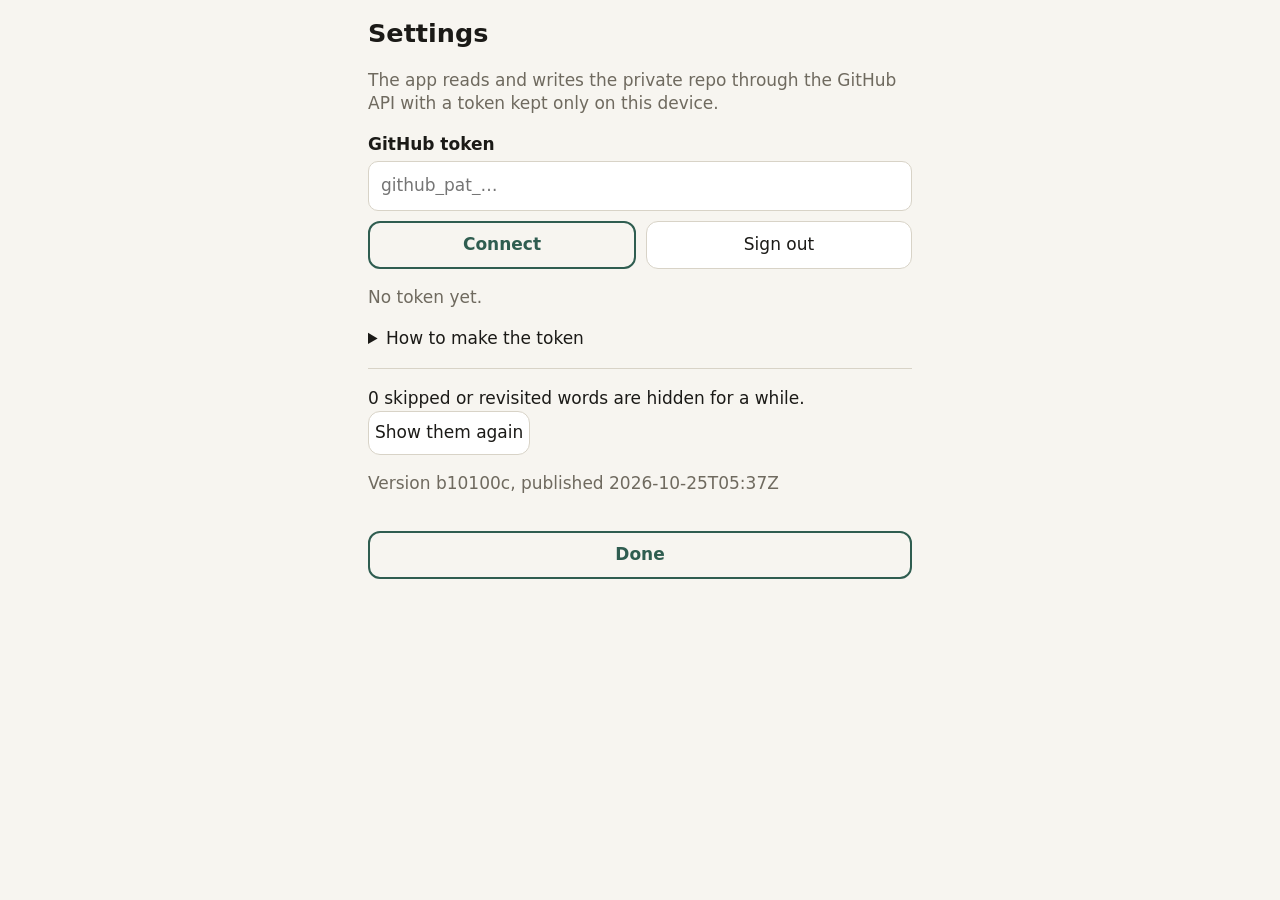
<file: docs/wordlist/index.html>
<!doctype html>
<html lang="en">
<head>
<meta charset="utf-8">
<meta name="viewport" content="width=device-width, initial-scale=1, viewport-fit=cover">
<meta http-equiv="Content-Security-Policy" content="default-src 'none'; script-src 'self'; style-src 'self'; img-src 'self'; connect-src 'self' https://api.github.com; manifest-src 'self'; worker-src 'self'; base-uri 'none'; form-action 'none'">
<meta name="robots" content="noindex">
<meta name="theme-color" content="#14181a">
<meta name="mobile-web-app-capable" content="yes">
<meta name="apple-mobile-web-app-capable" content="yes">
<meta name="apple-mobile-web-app-title" content="Wordlist">
<meta name="apple-mobile-web-app-status-bar-style" content="black-translucent">
<link rel="manifest" href="manifest.webmanifest">
<link rel="icon" href="icon.svg" type="image/svg+xml">
<link rel="apple-touch-icon" href="apple-touch-icon.png">
<link rel="stylesheet" href="style.css">
<title>Wordlist</title>
</head>
<body>
<div id="app">
  <header>
    <h1>Wordlist</h1>
    <span id="left" class="dim"></span>
    <button id="refresh" class="icon" aria-label="Refresh from GitHub">&#x21bb;</button>
    <button id="open-add" class="icon" aria-label="Add a word" aria-pressed="false">+</button>
    <button id="open-settings" class="icon" aria-label="Settings">&#x2699;</button>
  </header>

  <main id="review">
    <div id="stage">
      <section id="card" hidden>
        <div id="badges"></div>
        <div id="word" dir="rtl" lang="yi"></div>
        <input id="new-word" dir="rtl" lang="yi" autocomplete="off" autocapitalize="off" spellcheck="false" aria-label="New word" hidden>
        <div id="auto"></div>
        <div id="gloss"></div>
        <div id="meta" class="dim"></div>
        <div id="lookup">
          <a id="translate" target="_blank" rel="noopener noreferrer">Translate</a>
          <a id="search" target="_blank" rel="noopener noreferrer">Search</a>
          <button id="copy" aria-label="Copy word" title="Copy word"><svg viewBox="0 0 24 24" width="18" height="18" fill="none" stroke="currentColor" stroke-width="2" stroke-linecap="round" stroke-linejoin="round" aria-hidden="true"><rect x="9" y="9" width="11" height="11" rx="2"/><path d="M5 15V6a2 2 0 0 1 2-2h9"/></svg></button>
        </div>
      </section>
      <section id="empty" hidden>
        <p id="empty-text"></p>
      </section>
    </div>

    <div id="tiers"></div>
    <div id="more">
      <button id="remove" class="secondary danger">Not a word</button>
      <button id="skip" class="secondary">Skip</button>
      <button id="undo" class="secondary">Undo</button>
    </div>
  </main>

  <footer>
    <div id="status" class="dim" role="status"></div>
    <div id="actions">
      <button id="save" class="primary">Save</button>
      <button id="run" class="primary">Run</button>
    </div>
  </footer>

  <div id="toast" role="alert" hidden><span id="toast-text"></span><button id="toast-close" aria-label="Dismiss">&times;</button></div>

  <section id="settings" hidden>
  <div class="panel">
    <h2>Settings</h2>
    <p class="dim">The app reads and writes the private repo through the GitHub API with a token kept only on this device.</p>
    <label for="token">GitHub token</label>
    <input id="token" type="password" autocomplete="off" autocapitalize="off" spellcheck="false" placeholder="github_pat_&hellip;">
    <div class="row">
      <button id="connect" class="primary">Connect</button>
      <button id="sign-out" class="secondary">Sign out</button>
    </div>
    <p id="connection" class="dim"></p>
    <details>
      <summary>How to make the token</summary>
      <ol>
        <li>GitHub &rarr; Settings &rarr; Developer settings &rarr; Fine-grained tokens &rarr; Generate new token.</li>
        <li>Repository access: only <b>balshetzer/yiddish-cryptics</b>.</li>
        <li>Permissions: <b>Contents</b> read and write, <b>Actions</b> read and write.</li>
        <li>Pick an expiry you can live with, then paste the token above.</li>
      </ol>
    </details>
    <hr>
    <p><span id="snoozed-count">0</span> skipped or revisited words are hidden for a while.
      <button id="unskip" class="secondary">Show them again</button></p>
    <p id="version" class="dim"></p>
    <button id="close-settings" class="primary wide">Done</button>
  </div>
  </section>
</div>
<script type="module" src="app.js"></script>
</body>
</html>
</file>
<file: docs/wordlist/style.css>
:root {
  --bg: #f7f5f0; --card: #ffffff; --fg: #1b1a17; --dim: #6f6a5f;
  --line: #d8d3c7; --accent: #2f5d50; --on-accent: #ffffff;
  --danger: #a3392b; --warn-bg: #fbeed0;
}
@media (prefers-color-scheme: dark) {
  :root {
    --bg: #14181a; --card: #1c2225; --fg: #ecebe6; --dim: #9aa19c;
    --line: #313a3d; --accent: #6fb59f; --on-accent: #0d1a16;
    --danger: #e3897a; --warn-bg: #3b3220;
  }
}
* { box-sizing: border-box; }
html { height: 100%; background: var(--bg); color: var(--fg); -webkit-text-size-adjust: 100%; }
body { height: 100%; margin: 0; font: 17px/1.4 system-ui, -apple-system, sans-serif; }
[hidden] { display: none !important; }
.dim { color: var(--dim); }

/* Pinned to the visible screen, so the page itself never scrolls and cannot
   end up taller than the screen (as it did after a pull-to-refresh). */
#app { position: fixed; inset: 0; display: flex; flex-direction: column;
       max-width: 34rem; margin: 0 auto; padding: env(safe-area-inset-top) 0 0; }
header { display: flex; align-items: center; gap: 4px; padding: 8px 12px 4px 16px; }
header h1 { font-size: 1.1rem; margin: 0; flex: 1; }
#left { font-size: .9rem; margin-right: 4px; }
button { font: inherit; color: inherit; cursor: pointer; border: 0;
         background: none; -webkit-tap-highlight-color: transparent; }
button:disabled { opacity: .4; cursor: default; }
button.icon { width: 44px; height: 44px; font-size: 1.4rem; border-radius: 10px; }
button.icon.spinning { animation: spin .8s linear infinite; }
@keyframes spin { to { transform: rotate(360deg); } }

/* The page is as tall as the screen (not a viewport unit, which Android
   measures wrongly). The word card takes whatever room is left, so the
   buttons below it sit at the bottom and do not move as the text wraps; the
   card scrolls inside itself only if a screen is too short for it. */
main { flex: 1; min-height: 0; display: flex; flex-direction: column; padding: 6px 16px; gap: 10px; }
#stage { flex: 1; min-height: 0; overflow-y: auto; }
#card, #empty { background: var(--card); border: 1px solid var(--line);
                border-radius: 16px; padding: 12px 14px; text-align: center; }
#badges { min-height: 1.4rem; display: flex; gap: 6px; justify-content: center; }
.badge { font-size: .75rem; padding: 2px 9px; border-radius: 99px;
         border: 1px solid var(--accent); color: var(--accent); }
#word { font-size: clamp(2rem, 10vw, 3.2rem); line-height: 1.25;
        margin: 2px 0; overflow-wrap: anywhere; }
#auto { font-size: 1.05rem; font-weight: 600; }
#gloss { margin-top: 4px; line-height: 1.3; }
#meta { margin-top: 2px; font-size: .9rem; }
#lookup { display: flex; flex-wrap: wrap; gap: 6px; justify-content: center; margin-top: 8px; }
#lookup a, #lookup button { padding: 6px 14px; border-radius: 99px; font-size: .9rem;
            border: 1px solid var(--line); color: var(--accent); text-decoration: none; }
#lookup button { display: inline-flex; align-items: center; padding: 6px 12px; }
#empty { color: var(--dim); }

#tiers { display: grid; grid-template-columns: 1fr 1fr; gap: 10px; }
.tier { min-height: 56px; border-radius: 14px; font-size: 1.15rem; font-weight: 600;
        background: var(--accent); color: var(--on-accent); }
.tier.current { outline: 3px solid var(--fg); outline-offset: 2px; }
#more { display: grid; grid-template-columns: 1fr 1fr 1fr; gap: 8px; }
button.secondary { min-height: 44px; border-radius: 12px;
                   border: 1px solid var(--line); background: var(--card); }
button.danger { color: var(--danger); }

footer { background: var(--bg);
         border-top: 1px solid var(--line); padding: 8px 16px;
         padding-bottom: calc(8px + env(safe-area-inset-bottom)); }
#status { font-size: .85rem; height: 1.2rem; margin-bottom: 4px;
          white-space: nowrap; overflow: hidden; text-overflow: ellipsis; }
#actions { display: grid; grid-template-columns: 1fr 1fr; gap: 10px; }
button.primary { min-height: 48px; border-radius: 12px; font-weight: 600;
                 border: 2px solid var(--accent); color: var(--accent);
                 background: transparent; }
button.primary.hot { background: var(--accent); color: var(--on-accent); }

#toast { position: fixed; left: 16px; right: 16px; top: calc(10px + env(safe-area-inset-top));
         background: var(--warn-bg); border: 1px solid var(--line);
         border-radius: 12px; padding: 4px 4px 4px 14px; z-index: 5;
         display: flex; align-items: center; gap: 8px; cursor: pointer; }
#toast[hidden] { display: none; }
#toast-text { flex: 1; padding: 8px 0; }
#toast-close { width: 44px; height: 44px; font-size: 1.5rem; border-radius: 10px; }

#settings { position: fixed; inset: 0; z-index: 10; overflow: auto; background: var(--bg);
            padding: calc(16px + env(safe-area-inset-top)) 16px 24px; }
.panel { max-width: 34rem; margin: 0 auto; }
#settings h2 { margin: 0 0 8px; }
#settings label { display: block; margin: 14px 0 4px; font-weight: 600; }
#settings input { width: 100%; font: inherit; padding: 12px; border-radius: 10px;
                  border: 1px solid var(--line); background: var(--card); color: var(--fg); }
.row { display: flex; gap: 10px; margin-top: 10px; }
.row button { flex: 1; min-height: 48px; }
button.wide { width: 100%; margin-top: 18px; }
details { margin-top: 12px; } hr { border: 0; border-top: 1px solid var(--line); margin: 18px 0; }
#new-word { width: 100%; font: inherit; font-size: clamp(2rem, 10vw, 3.2rem); line-height: 1.25;
            text-align: center; margin: 2px 0; padding: 0 8px; border-radius: 10px;
            border: 2px dashed var(--accent); background: var(--card); color: var(--fg); }
button.icon[aria-pressed="true"] { background: var(--accent); color: var(--on-accent); }
#lookup a:not([href]) { opacity: .4; }
</file>
